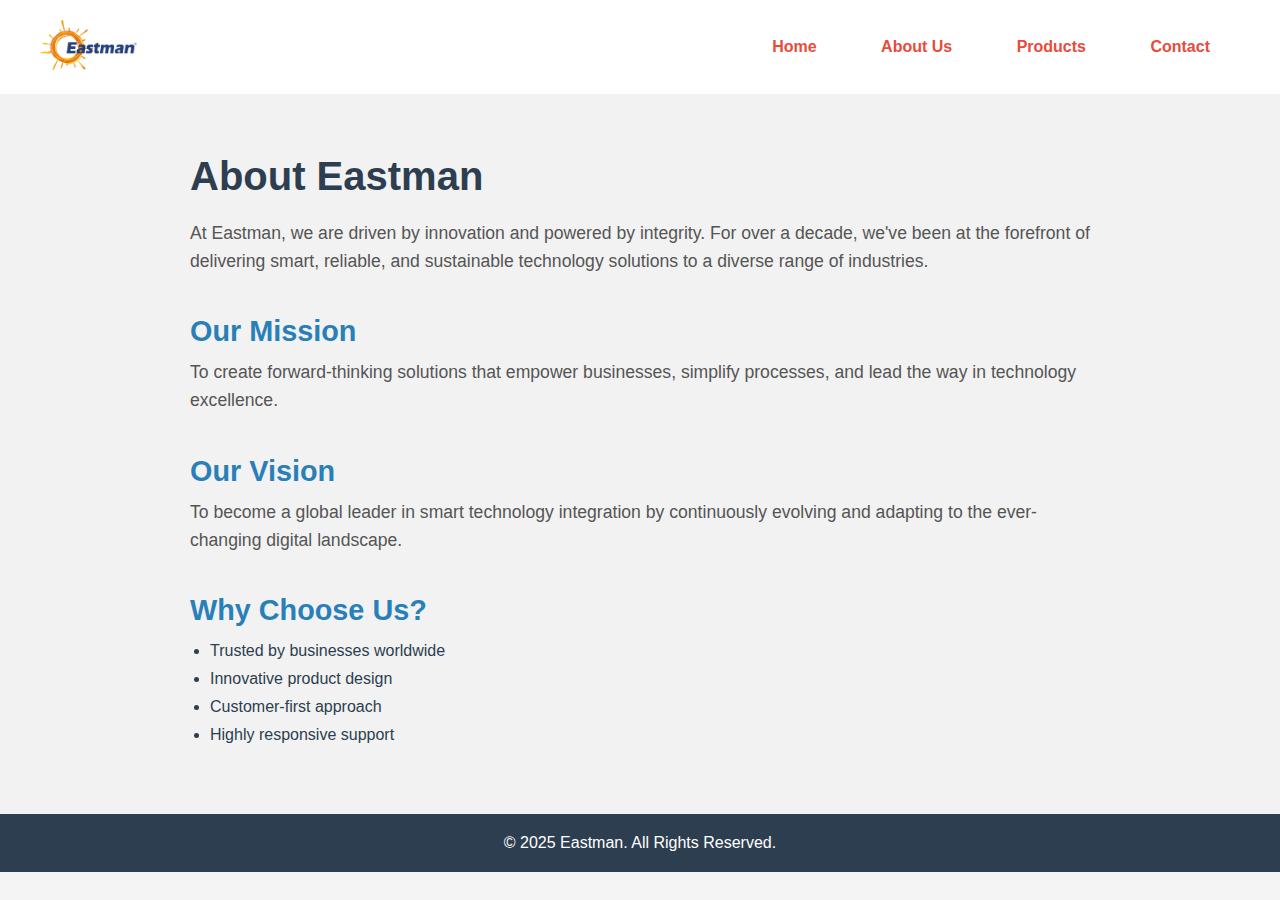
<file: about.html>
<!DOCTYPE html>
<html lang="en">
<head>
    <meta charset="UTF-8">
    <meta name="viewport" content="width=device-width, initial-scale=1.0">
    <title>About Us - Eastman</title>
    <link rel="stylesheet" href="styles.css">
</head>
<body>

    <!-- Header -->
    <header>
        <div class="logo">
            <a href="index.html">
                <img src="images/logo-blue.png" alt="Eastman Logo">
            </a>
        </div>
        <nav>
            <ul class="headerLinks">
                <li><a href="index.html">Home</a></li>
                <li><a href="about.html" class="active">About Us</a></li>
                <li><a href="products.html">Products</a></li>
                <li><a href="contact.html">Contact</a></li>
            </ul>
        </nav>
    </header>

    <!-- About Us Content -->
    <section class="about-page">
        <div class="container">
            <h1>About Eastman</h1>
            <p>
                At Eastman, we are driven by innovation and powered by integrity. For over a decade, we've been at the forefront
                of delivering smart, reliable, and sustainable technology solutions to a diverse range of industries.
            </p>

            <h2>Our Mission</h2>
            <p>
                To create forward-thinking solutions that empower businesses, simplify processes, and lead the way in technology excellence.
            </p>

            <h2>Our Vision</h2>
            <p>
                To become a global leader in smart technology integration by continuously evolving and adapting to the ever-changing digital landscape.
            </p>

            <h2>Why Choose Us?</h2>
            <ul class="reasons">
                <li>Trusted by businesses worldwide</li>
                <li>Innovative product design</li>
                <li>Customer-first approach</li>
                <li>Highly responsive support</li>
            </ul>
        </div>
    </section>

    <!-- Footer -->
    <footer>
        <p>&copy; 2025 Eastman. All Rights Reserved.</p>
    </footer>

</body>
</html>
</file>
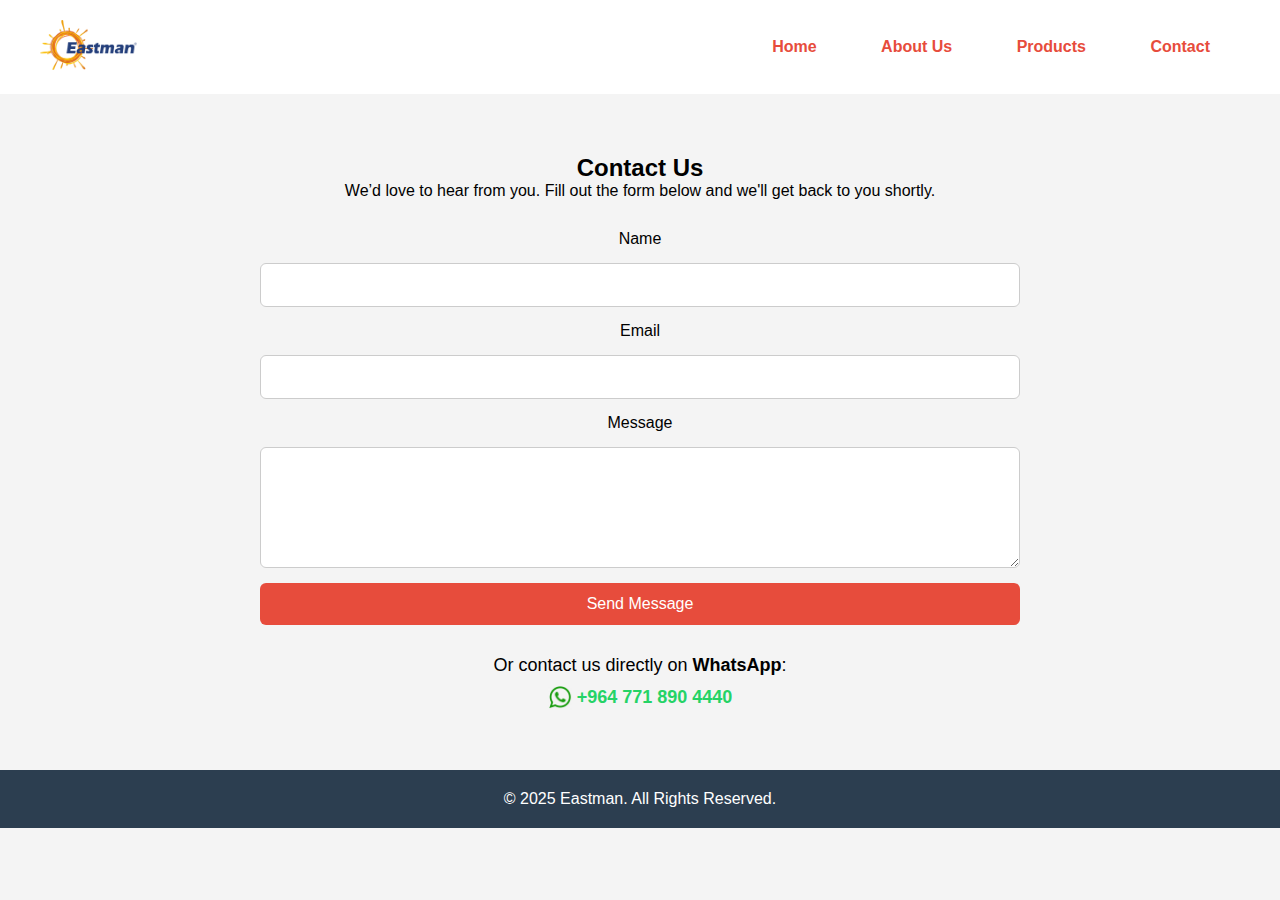
<file: contact.html>
<!DOCTYPE html>
<html lang="en">
<head>
    <meta charset="UTF-8">
    <meta name="viewport" content="width=device-width, initial-scale=1.0">
    <title>Contact - Eastman</title>
    <link rel="stylesheet" href="styles.css">
</head>
<body>

    <!-- Header -->
    <header>
        <div class="logo">
            <a href="index.html">
                <img src="images/logo-blue.png" alt="Eastman Logo">
            </a>
        </div>
        <nav>
            <ul class="headerLinks">
                <li><a href="index.html">Home</a></li>
                <li><a href="about.html">About Us</a></li>
                <li><a href="products.html">Products</a></li>
                <li><a href="contact.html">Contact</a></li>
            </ul>
        </nav>
    </header>

    <!-- Contact Section -->
    <section id="contact">
        <h2>Contact Us</h2>
        <p>We’d love to hear from you. Fill out the form below and we'll get back to you shortly.</p>

        <form class="contact-form" action="#" method="post">
            <label for="name">Name</label>
            <input type="text" id="name" name="name" required>

            <label for="email">Email</label>
            <input type="email" id="email" name="email" required>

            <label for="message">Message</label>
            <textarea id="message" name="message" rows="5" required></textarea>

            <button type="submit" class="cta-button">Send Message</button>
        </form>
        <!-- WhatsApp Contact -->
        <div class="whatsapp-contact">
            <p>Or contact us directly on <strong>WhatsApp</strong>:</p>
            <a href="https://wa.me/9647718904440" target="_blank" class="whatsapp-link">
                <img src="images/whatsapp_logo.png" alt="WhatsApp" style="height: 24px; vertical-align: middle;">
                +964 771 890 4440
            </a>
        </div>
        
</div>

    </section>

    <!-- Footer -->
    <footer>
        <p>&copy; 2025 Eastman. All Rights Reserved.</p>
    </footer>

</body>
</html>
</file>
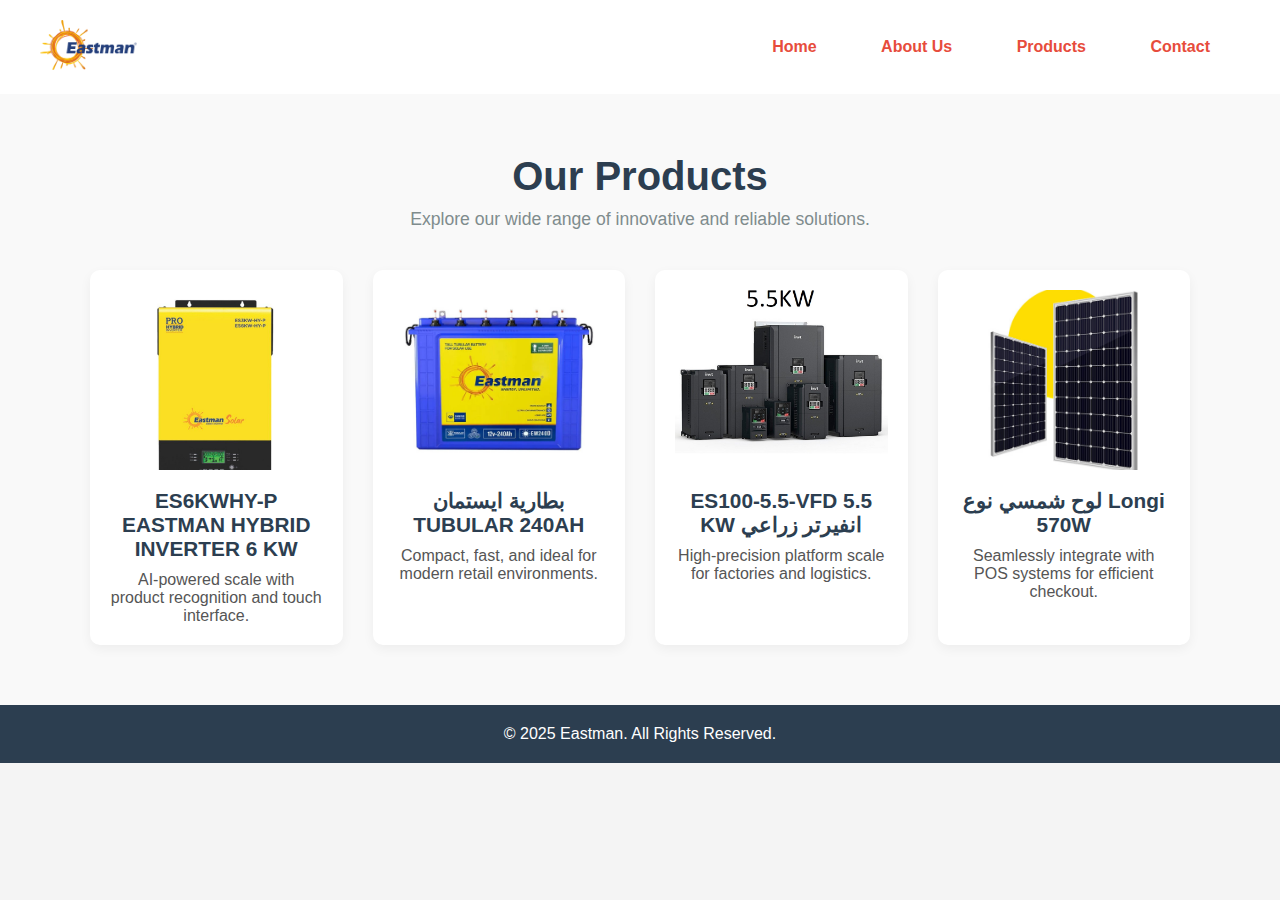
<file: products.html>
<!DOCTYPE html>
<html lang="en">
<head>
    <meta charset="UTF-8">
    <meta name="viewport" content="width=device-width, initial-scale=1.0">
    <title>Our Products - Eastman</title>
    <link rel="stylesheet" href="styles.css">
</head>
<body>

    <!-- Header -->
    <header>
        <div class="logo">
            <a href="index.html">
                <img src="images/logo-blue.png" alt="Eastman Logo">
            </a>
        </div>
        <nav>
            <ul class="headerLinks">
                <li><a href="index.html">Home</a></li>
                <li><a href="about.html">About Us</a></li>
                <li><a href="products.html" class="active">Products</a></li>
                <li><a href="contact.html">Contact</a></li>
            </ul>
        </nav>
    </header>

    <!-- Products Section -->
    <section class="products-page">
        <div class="container">
            <h1>Our Products</h1>
            <p class="subtitle">Explore our wide range of innovative and reliable solutions.</p>
            <div class="product-grid">
                <div class="product-card">
                    <img src="images/es6kwh.jpg" alt="">
                    <h3>ES6KWHY-P EASTMAN HYBRID INVERTER 6 KW</h3>
                    <p>AI-powered scale with product recognition and touch interface.</p>
                </div>


                <div class="product-card">
                    <img src="images/tubular_240ah.jpg" alt="">
                    <h3>بطارية ايستمان TUBULAR 240AH</h3>
                    <p>Compact, fast, and ideal for modern retail environments.</p>
                </div>

                <div class="product-card">
                    <img src="images/es10055.jpg" alt="">
                    <h3>ES100-5.5-VFD 5.5 KW انفيرتر زراعي</h3>
                    <p>High-precision platform scale for factories and logistics.</p>
                </div>

                <div class="product-card">
                    <img src="images/solar_panel_570w.jpg" alt="">
                    <h3>لوح شمسي نوع Longi 570W</h3>
                    <p>Seamlessly integrate with POS systems for efficient checkout.</p>
                </div>
            </div>
        </div>
    </section>

    <!-- Footer -->
    <footer>
        <p>&copy; 2025 Eastman. All Rights Reserved.</p>
    </footer>

</body>
</html>
</file>
<file: styles.css>
/* Basic Reset */
* {
    margin: 0;
    padding: 0;
    box-sizing: border-box;
}

/* Body Styles */
body {
    font-family: Arial, sans-serif;
    background-color: #f4f4f4;
}

/* Header Section */
header {
    display: flex;
    justify-content: space-between;
    align-items: center;
    padding: 20px 40px;
    background-color: white; /*#2c3e50*/
    color: white;
}

header .logo img {
    max-height: 50px;
}

header nav ul {
    list-style-type: none;
}

header nav ul li {
    display: inline-block;
    margin: 0 15px;
}

header nav ul li a {
    color: #e74c3c;
    text-decoration: none;
    font-weight: bold;
    border-radius: 5px;
    padding: 10px 15px;
    display: inline-block;
    transition: background-color 0.3s, color 0.3s;
}
header nav ul li a:hover {
    background-color: #e74c3c;
    border-radius: 5px;
    color: white; /* optional, just in case you want to change the color */
    transform: scale(1.05);
}

/* Hero Section */
#hero {
    background-color: #28648b; /*#28648b*/
    color: white;
    text-align: center;
    padding: 100px 20px;
}

#hero h1 {
    font-size: 3rem;
    margin-bottom: 20px;
}

#hero p {
    font-size: 1.2rem;
    margin-bottom: 30px;
}

.cta-button {
    background-color: #e74c3c;
    padding: 10px 20px;
    text-decoration: none;
    color: white;
    font-size: 1rem;
    border-radius: 5px;
}

.cta-button:hover {
    background-color: #c0392b;
}

/* About Section */
#about {
    padding: 50px 20px;
    text-align: center;
    background-color: white;
}

#about h2 {
    font-size: 2.5rem;
    margin-bottom: 20px;
}

#about p {
    font-size: 1.1rem;
    color: #7f8c8d;
}

/* Footer Section */
footer {
    text-align: center;
    padding: 20px 0;
    background-color: #2c3e50;
    color: white;
}
.about-page {
    padding: 60px 20px;
    background-color: hsl(0, 0%, 95%);
    color: #2c3e50;
}

.about-page .container {
    max-width: 900px;
    margin: 0 auto;
    text-align: left;
}

.about-page h1 {
    font-size: 2.5rem;
    margin-bottom: 20px;
}

.about-page h2 {
    font-size: 1.8rem;
    margin-top: 40px;
    color: #2980b9;
}

.about-page p {
    font-size: 1.1rem;
    margin-top: 10px;
    line-height: 1.6;
    color: #555;
}

.reasons {
    margin-top: 15px;
    padding-left: 20px;
}

.reasons li {
    margin-bottom: 10px;
    list-style-type: disc;
}
.products-page {
    padding: 60px 20px;
    background-color: #f9f9f9;
    color: #2c3e50;
}

.products-page .container {
    max-width: 1100px;
    margin: 0 auto;
    text-align: center;
}

.products-page h1 {
    font-size: 2.5rem;
    margin-bottom: 10px;
}

.products-page .subtitle {
    font-size: 1.1rem;
    color: #7f8c8d;
    margin-bottom: 40px;
}

.product-grid {
    display: grid;
    grid-template-columns: repeat(auto-fit, minmax(250px, 1fr));
    gap: 30px;
}

.product-card {
    background-color: #fff;
    border-radius: 10px;
    padding: 20px;
    box-shadow: 0 4px 12px rgba(0,0,0,0.05);
    transition: transform 0.2s ease;
}

.product-card:hover {
    transform: translateY(-5px);
}

.product-card img {
    width: 100%;
    height: 180px;
    object-fit: cover;
    border-radius: 8px;
    margin-bottom: 15px;
}

.product-card h3 {
    font-size: 1.3rem;
    margin-bottom: 10px;
}

.product-card p {
    font-size: 1rem;
    color: #555;
}
#hero {
    position: relative;
    height: 100vh;
    overflow: hidden;
    display: flex;
    align-items: center;
    justify-content: center;
    text-align: center;
    color: white;
}

.background-video {
    position: absolute;
    top: 0;
    left: 0;
    min-width: 100%;
    min-height: 100%;
    object-fit: cover;
}
.hero-content {
    z-index: +2;
    text-shadow: 8px rgb(255, 255, 255);
}
.hero-content h1{
    color: gold;
}
#contact {
    padding: 60px 20px;
    max-width: 800px;
    margin: auto;
    text-align: center;
}

.contact-form {
    display: flex;
    flex-direction: column;
    gap: 15px;
    margin-top: 30px;
}

.contact-form input,
.contact-form textarea {
    padding: 12px;
    border: 1px solid #ccc;
    border-radius: 6px;
    font-size: 16px;
}

.contact-form input:focus,
.contact-form textarea:focus {
    border-color: #3498db;
    outline: none;
}

.contact-form .cta-button {
    background-color: #e74c3c;
    color: white;
    padding: 12px 20px;
    border: none;
    border-radius: 6px;
    cursor: pointer;
    transition: background-color 0.3s ease;
}

.contact-form .cta-button:hover {
    background-color: #c0392b;
}
.whatsapp-contact {
    margin-top: 30px;
    text-align: center;
    font-size: 18px;
}

.whatsapp-link {
    display: inline-block;
    margin-top: 10px;
    color: #25D366;
    font-weight: bold;
    text-decoration: none;
}

.whatsapp-link:hover {
    text-decoration: underline;
}
.scroll-up {
    transform: translateY(50px);
    opacity: 0;
    transition: transform 0.6s ease-out, opacity 0.6s ease-out;
}

.scroll-up.visible {
    transform: translateY(0);
    opacity: 1;
}
</file>
